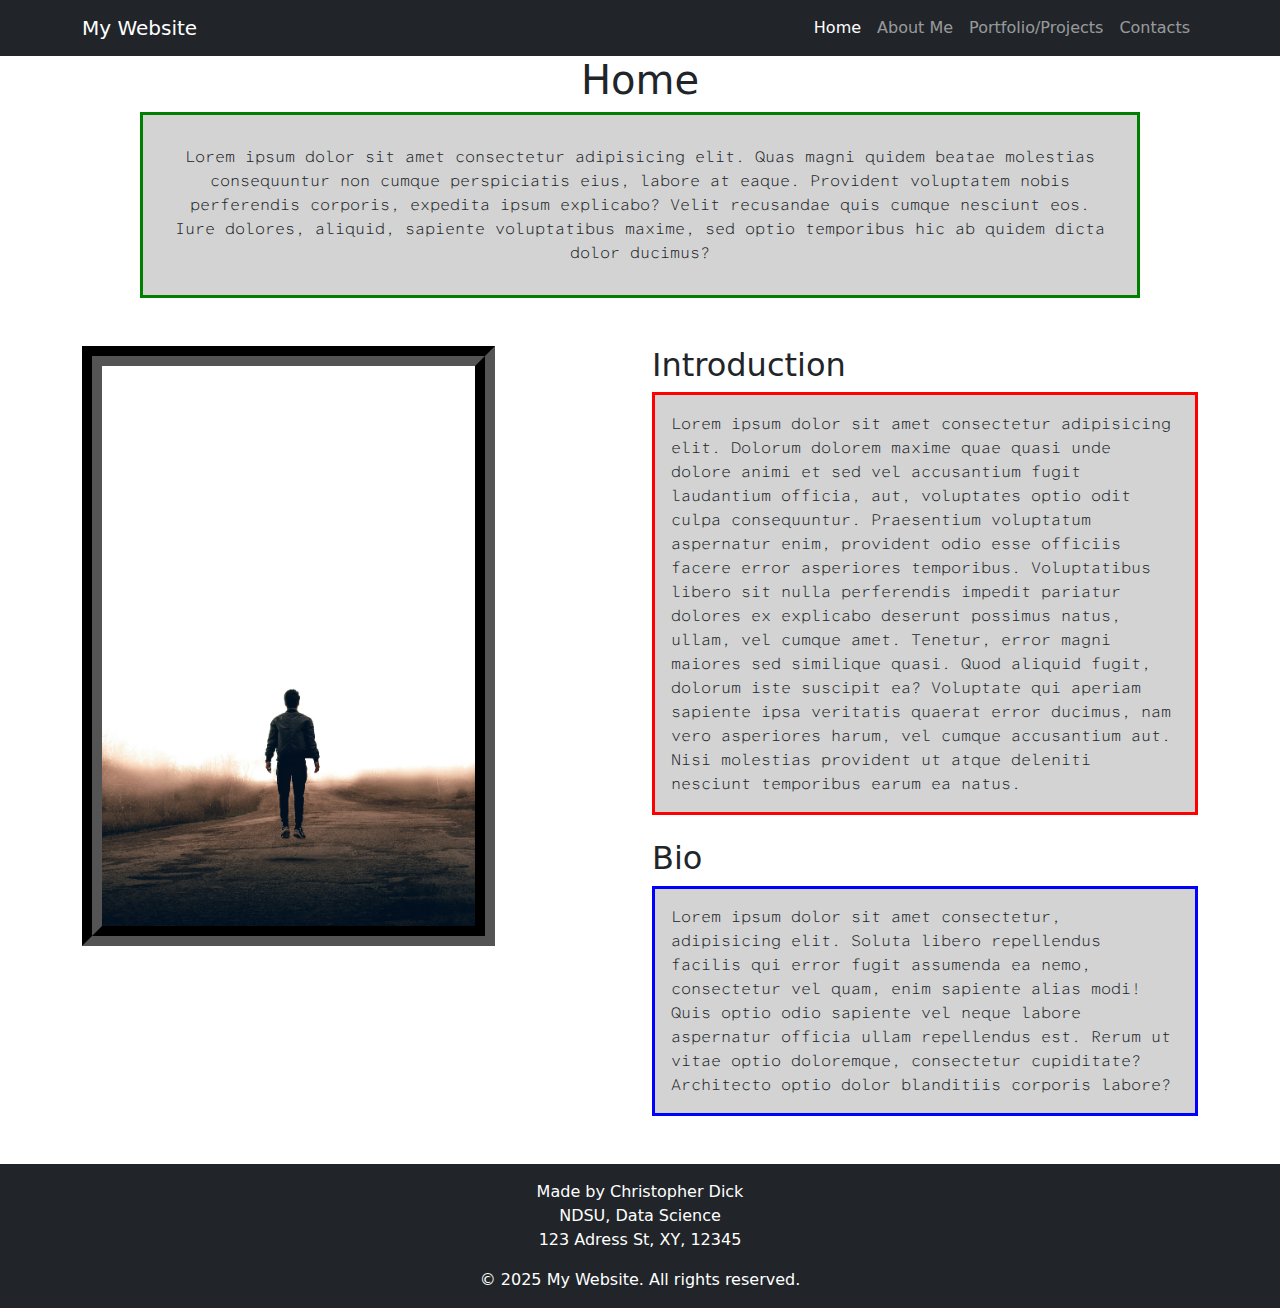
<file: index.html>
<!DOCTYPE html>
<html lang="en">

<head>
  <meta charset="UTF-8">
  <meta name="viewport" content="width=device-width, initial-scale=1.0">
  <title>Home Page</title>
  <link rel="stylesheet" href="styles.css">
  <link href="https://cdn.jsdelivr.net/npm/bootstrap@5.3.3/dist/css/bootstrap.min.css" rel="stylesheet"
    integrity="sha384-QWTKZyjpPEjISv5WaRU9OFeRpok6YctnYmDr5pNlyT2bRjXh0JMhjY6hW+ALEwIH" crossorigin="anonymous">
  <link rel="preconnect" href="https://fonts.googleapis.com">
  <link rel="preconnect" href="https://fonts.gstatic.com" crossorigin>
  <link
    href="https://fonts.googleapis.com/css2?family=Atkinson+Hyperlegible+Mono:ital,wght@0,200..800;1,200..800&family=Roboto+Mono:ital,wght@0,100..700;1,100..700&display=swap"
    rel="stylesheet">
</head>

<body>
  <script src="https://cdn.jsdelivr.net/npm/bootstrap@5.3.3/dist/js/bootstrap.bundle.min.js"
    integrity="sha384-YvpcrYf0tY3lHB60NNkmXc5s9fDVZLESaAA55NDzOxhy9GkcIdslK1eN7N6jIeHz"
    crossorigin="anonymous"></script>
    
    <!--Navbar Template-->
  <nav class="navbar navbar-expand-lg navbar-dark bg-dark">
    <div class="container">
      <a class="navbar-brand" href="#">My Website</a>
      <button class="navbar-toggler" type="button" data-bs-toggle="collapse" data-bstarget="#navbarNav">
        <span class="navbar-toggler-icon"></span>
      </button>
      <div class="collapse navbar-collapse" id="navbarNav">
        <ul class="navbar-nav ms-auto">
          <li class="nav-item">
            <a class="nav-link active" href="index.html">Home</a>
          </li>
          <li class="nav-item">
            <a class="nav-link" href="index2.html">About Me</a>
          </li>
          <li class="nav-item">
            <a class="nav-link" href="index3.html">Portfolio/Projects</a>
          </li>
          <li class="nav-item">
            <a class="nav-link" href="index4.html">Contacts</a>
          </li>
        </ul>
      </div>
    </div>
  </nav>

<!--Home Box-->
  <div class="mainBox">
    <h1>Home</h1>
    <p class="paragraph-body" style="border-color:green;">Lorem ipsum dolor sit amet consectetur adipisicing elit. Quas magni quidem beatae
      molestias consequuntur non cumque perspiciatis eius, labore at eaque. Provident voluptatem nobis perferendis
      corporis, expedita ipsum explicabo? Velit recusandae quis cumque nesciunt eos. Iure dolores, aliquid, sapiente
      voluptatibus maxime, sed optio temporibus hic ab quidem dicta dolor ducimus?</p>
  </div>

<!--Picture,Intro, and Bio Container-->
  <div class="container my-5">
    <div class="row">
      <div class="col-md-6">
        <img src="man.jpg.jpg" class="introPicture" alt="About Image" />
      </div>
      <div class="col-md-6">
        <h2>Introduction</h2>
        <p class="paragraph-body"style="border-color:red;">
          Lorem ipsum dolor sit amet consectetur adipisicing elit. Dolorum dolorem maxime quae quasi unde dolore animi
          et sed vel accusantium fugit laudantium officia, aut, voluptates optio odit culpa consequuntur. Praesentium
          voluptatum aspernatur enim, provident odio esse officiis facere error asperiores temporibus. Voluptatibus
          libero sit nulla perferendis impedit pariatur dolores ex explicabo deserunt possimus natus, ullam, vel cumque
          amet. Tenetur, error magni maiores sed similique quasi. Quod aliquid fugit, dolorum iste suscipit ea?
          Voluptate qui aperiam sapiente ipsa veritatis quaerat error ducimus, nam vero asperiores harum, vel cumque
          accusantium aut. Nisi molestias provident ut atque deleniti nesciunt temporibus earum ea natus.
        </p>
        <br>
        <h2>
          Bio
        </h2>
        <p class="paragraph-body" style="border-color: blue;">
          Lorem ipsum dolor sit amet consectetur, adipisicing elit. Soluta libero repellendus facilis qui error fugit
          assumenda ea nemo, consectetur vel quam, enim sapiente alias modi! Quis optio odio sapiente vel neque labore
          aspernatur officia ullam repellendus est. Rerum ut vitae optio doloremque, consectetur cupiditate? Architecto
          optio dolor blanditiis corporis labore?
        </p>
      </div>
    </div>
  </div>

  <!--Footer Template-->
  <footer class="bg-dark text-white text-center p-3">
    <address>
      Made by Christopher Dick<br>
      NDSU, Data Science<br>
      123 Adress St, XY, 12345
    </address>
    &copy; 2025 My Website. All rights reserved.
  </footer>
</body>

</html>
</file>
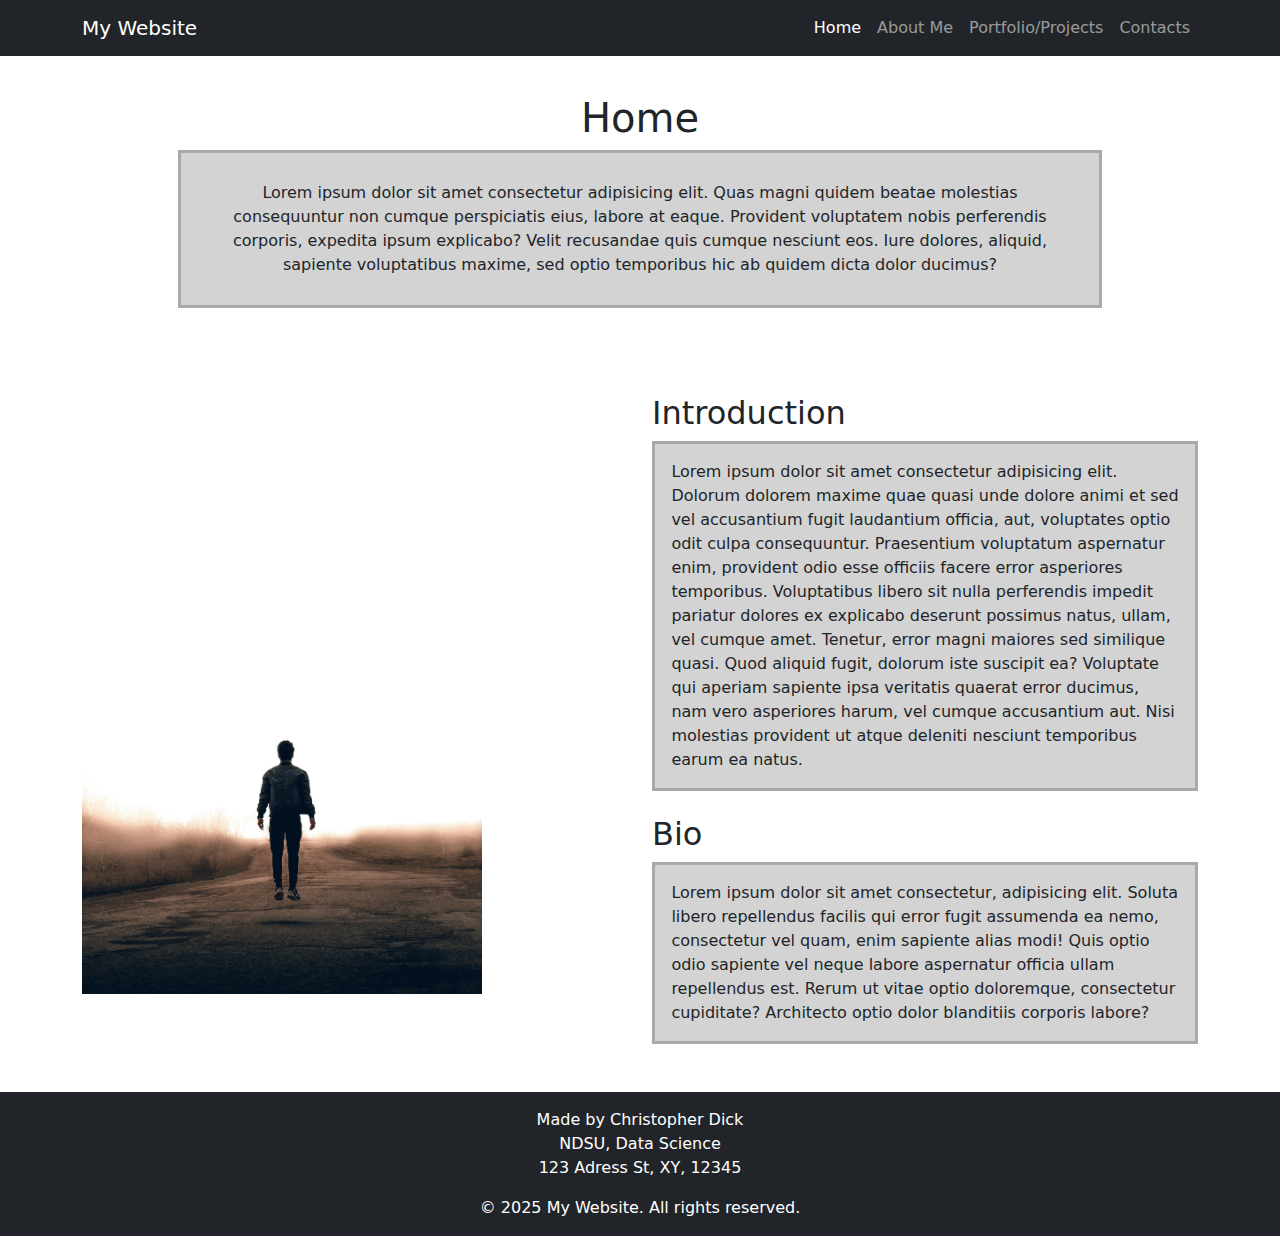
<file: .github/index.html>
<!DOCTYPE html>
<html lang="en">
<head>
    <meta charset="UTF-8">
    <meta name="viewport" content="width=device-width, initial-scale=1.0">
    <title>Home Page</title>
    <link rel="stylesheet" href="styles.css">
    <link
      href="https://cdn.jsdelivr.net/npm/bootstrap@5.3.3/dist/css/bootstrap.min.css"
      rel="stylesheet"
      integrity="sha384-QWTKZyjpPEjISv5WaRU9OFeRpok6YctnYmDr5pNlyT2bRjXh0JMhjY6hW+ALEwIH"
      crossorigin="anonymous"
    />
</head>
<body>
    <script
      src="https://cdn.jsdelivr.net/npm/bootstrap@5.3.3/dist/js/bootstrap.bundle.min.js"
      integrity="sha384-YvpcrYf0tY3lHB60NNkmXc5s9fDVZLESaAA55NDzOxhy9GkcIdslK1eN7N6jIeHz"
      crossorigin="anonymous"
    ></script>
    <nav class="navbar navbar-expand-lg navbar-dark bg-dark">
        <div class="container">
          <a class="navbar-brand" href="#">My Website</a>
          <button
            class="navbar-toggler"
            type="button"
            data-bs-toggle="collapse"
            data-bstarget="#navbarNav"
          >
            <span class="navbar-toggler-icon"></span>
          </button>
          <div class="collapse navbar-collapse" id="navbarNav">
            <ul class="navbar-nav ms-auto">
              <li class="nav-item">
                <a class="nav-link active" href="index.html">Home</a>
            </li>
            <li class="nav-item">
                <a class="nav-link" href="intdex2.html">About Me</a>
            </li>
            <li class="nav-item">
                <a class="nav-link" href="index3.html">Portfolio/Projects</a>
            </li>
            <li class="nav-item">
                <a class="nav-link" href="index4.html">Contacts</a>
            </li>
            </ul>
          </div>
        </div>
      </nav>

      <div class="introBox">
        <h1>Home</h1>
        <p class="introParagraph">Lorem ipsum dolor sit amet consectetur adipisicing elit. Quas magni quidem beatae molestias consequuntur non cumque perspiciatis eius, labore at eaque. Provident voluptatem nobis perferendis corporis, expedita ipsum explicabo? Velit recusandae quis cumque nesciunt eos. Iure dolores, aliquid, sapiente voluptatibus maxime, sed optio temporibus hic ab quidem dicta dolor ducimus?</p>
      </div>

      <div class="container my-5">
        <div class="row">
          <div class="col-md-6">
            <img src="man.jpg.jpg" class="introPicture" alt="About Image" />
          </div>
          <div class="col-md-6">
            <h2>Introduction</h2>
            <p class = "introParagraph">
              Lorem ipsum dolor sit amet consectetur adipisicing elit. Dolorum dolorem maxime quae quasi unde dolore animi et sed vel accusantium fugit laudantium officia, aut, voluptates optio odit culpa consequuntur. Praesentium voluptatum aspernatur enim, provident odio esse officiis facere error asperiores temporibus. Voluptatibus libero sit nulla perferendis impedit pariatur dolores ex explicabo deserunt possimus natus, ullam, vel cumque amet. Tenetur, error magni maiores sed similique quasi. Quod aliquid fugit, dolorum iste suscipit ea? Voluptate qui aperiam sapiente ipsa veritatis quaerat error ducimus, nam vero asperiores harum, vel cumque accusantium aut. Nisi molestias provident ut atque deleniti nesciunt temporibus earum ea natus.
            </p>
            <br>
            <h2>
                Bio
            </h2>
            <p class="introParagraph">
                Lorem ipsum dolor sit amet consectetur, adipisicing elit. Soluta libero repellendus facilis qui error fugit assumenda ea nemo, consectetur vel quam, enim sapiente alias modi! Quis optio odio sapiente vel neque labore aspernatur officia ullam repellendus est. Rerum ut vitae optio doloremque, consectetur cupiditate? Architecto optio dolor blanditiis corporis labore?
            </p>
          </div>
        </div>
      </div>
      
      <footer class="bg-dark text-white text-center p-3">
        <address>
            Made by Christopher Dick<br>
            NDSU, Data Science<br>
            123 Adress St, XY, 12345
        </address>
        &copy; 2025 My Website. All rights reserved.
      </footer>
</body>
</html>
</file>
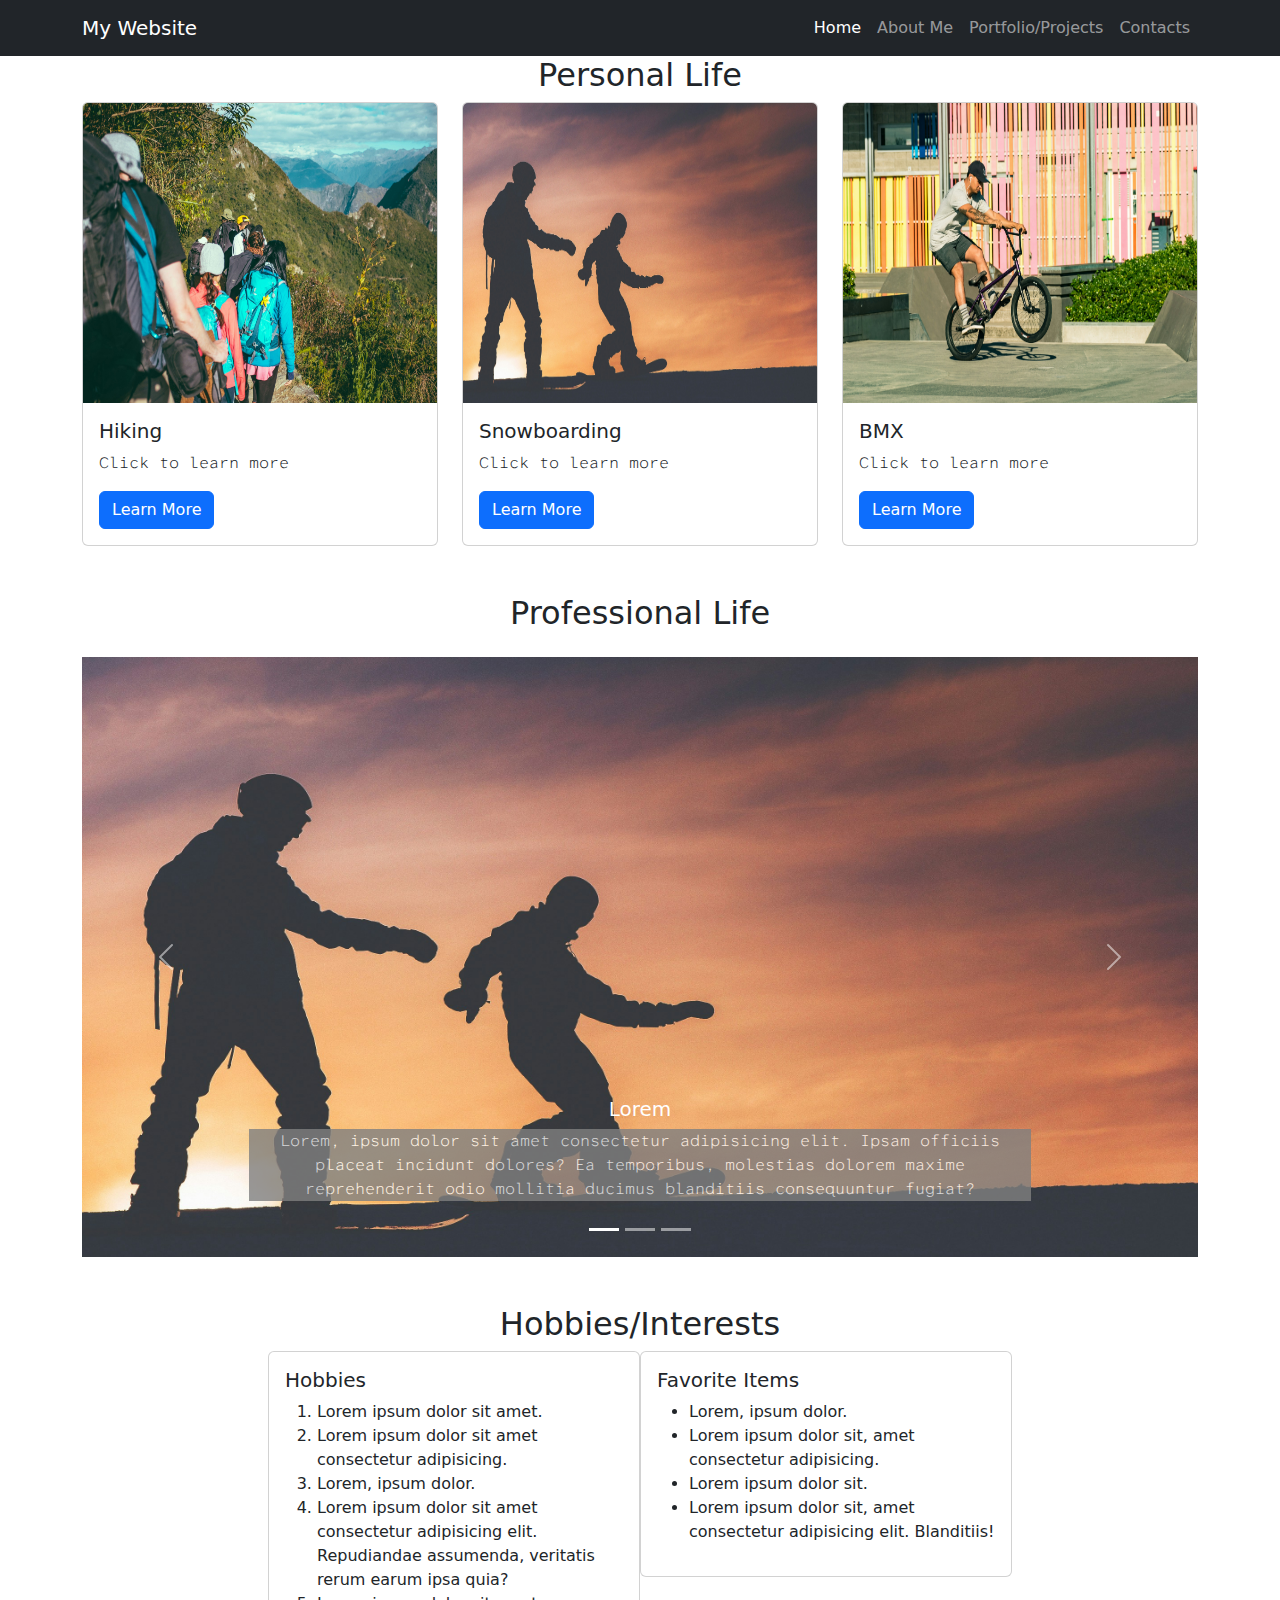
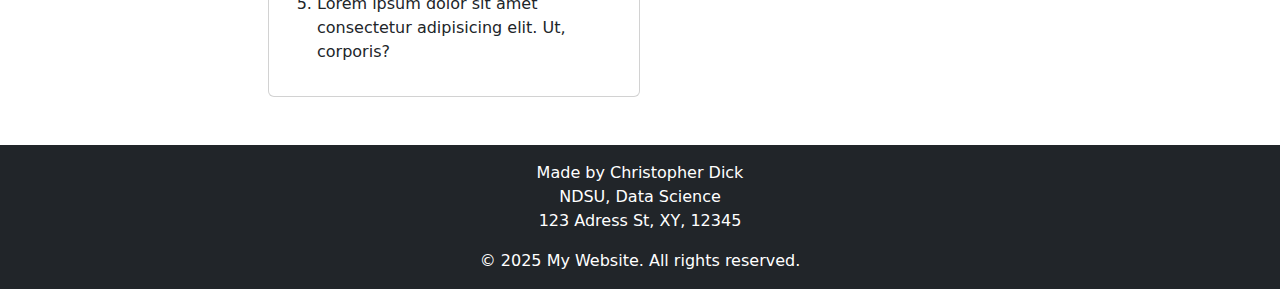
<file: index2.html>
<!DOCTYPE html>
<html lang="en">

<head>
  <meta charset="UTF-8">
  <meta name="viewport" content="width=device-width, initial-scale=1.0">
  <title>Home Page</title>
  <link rel="stylesheet" href="styles.css">
  <link href="https://cdn.jsdelivr.net/npm/bootstrap@5.3.3/dist/css/bootstrap.min.css" rel="stylesheet"
    integrity="sha384-QWTKZyjpPEjISv5WaRU9OFeRpok6YctnYmDr5pNlyT2bRjXh0JMhjY6hW+ALEwIH" crossorigin="anonymous">
  <link rel="preconnect" href="https://fonts.googleapis.com">
  <link rel="preconnect" href="https://fonts.gstatic.com" crossorigin>
  <link
    href="https://fonts.googleapis.com/css2?family=Atkinson+Hyperlegible+Mono:ital,wght@0,200..800;1,200..800&family=Roboto+Mono:ital,wght@0,100..700;1,100..700&display=swap"
    rel="stylesheet">
</head>

<body>
  <script src="https://cdn.jsdelivr.net/npm/bootstrap@5.3.3/dist/js/bootstrap.bundle.min.js"
    integrity="sha384-YvpcrYf0tY3lHB60NNkmXc5s9fDVZLESaAA55NDzOxhy9GkcIdslK1eN7N6jIeHz"
    crossorigin="anonymous"></script>

  <!--Nav Bar Template-->
  <nav class="navbar navbar-expand-lg navbar-dark bg-dark">
    <div class="container">
      <a class="navbar-brand" href="#">My Website</a>
      <button class="navbar-toggler" type="button" data-bs-toggle="collapse" data-bstarget="#navbarNav">
        <span class="navbar-toggler-icon"></span>
      </button>
      <div class="collapse navbar-collapse" id="navbarNav">
        <ul class="navbar-nav ms-auto">
          <li class="nav-item">
            <a class="nav-link active" href="index.html">Home</a>
          </li>
          <li class="nav-item">
            <a class="nav-link" href="index2.html">About Me</a>
          </li>
          <li class="nav-item">
            <a class="nav-link" href="index3.html">Portfolio/Projects</a>
          </li>
          <li class="nav-item">
            <a class="nav-link" href="index4.html">Contacts</a>
          </li>
        </ul>
      </div>
    </div>
  </nav>

  <!--Personal Life-->
  <div class="container">
    <h2 class="text-center">Personal Life</h2>

    <!--Hiking Card-->
    <div class="row">
      <div class="col-md-4">
        <div class="card">
          <img src="aboutme1.jpg" class="card-img-top" alt="Service" width="auto" height="300" />
          <div class="card-body">
            <h5 class="card-title">Hiking</h5>
            <p class="card-text">Click to learn more</p>
            <a href="https://en.wikipedia.org/wiki/Hiking" target="_blank" class="btn btn-primary">Learn More</a>
          </div>
        </div>
      </div>
      
      <!--Snowboarding Card-->
      <div class="col-md-4">
        <div class="card">
          <img src="aboutme3.jpg" class="card-img-top" alt="Service" width="auto" height="300" />
          <div class="card-body">
            <h5 class="card-title">Snowboarding</h5>
            <p class="card-text">Click to learn more</p>
            <a href="https://en.wikipedia.org/wiki/Snowboarding" target="_blank" class="btn btn-primary">Learn More</a>
          </div>
        </div>
      </div>

      <!--BMX Card-->
      <div class="col-md-4">
        <div class="card">
          <img src="aboutme2.jpg" class="card-img-top" alt="Service" width="auto" height="300" />
          <div class="card-body">
            <h5 class="card-title">BMX</h5>
            <p class="card-text">Click to learn more</p>
            <a href="https://en.wikipedia.org/wiki/BMX" target="_blank" class="btn btn-primary">Learn More</a>
          </div>
        </div>
      </div>
    </div>
  </div>
  <br>

  <!--Professional Life-->
  <div class="container mt-4">
    <h2 class="text-center mb-4">Professional Life</h2>
    <div id="imageCarousel" class="carousel slide" data-bs-ride="carousel">
      
      <!--Bottom Indicators-->
      <div class="carousel-indicators">
        <button type="button" data-bs-target="#imageCarousel" data-bs-slide-to="0" class="active" aria-current="true"
          aria-label="Slide 1"></button>
        <button type="button" data-bs-target="#imageCarousel" data-bs-slide-to="1" aria-label="Slide 2"></button>
        <button type="button" data-bs-target="#imageCarousel" data-bs-slide-to="2" aria-label="Slide 3"></button>
      </div>

      <!--Carousel Images-->
      <div class="carousel-inner">
        <div class="carousel-item active">
          <img src="aboutme3.jpg" class="d-block w-100" alt="Image 1" height="600" width="auto">
          <div class="carousel-caption d-none d-md-block">
            <h5 >Lorem</h5>
            <p style="background-color: gray;opacity: 80%;">Lorem, ipsum dolor sit amet consectetur adipisicing elit. Ipsam officiis placeat incidunt dolores? Ea
              temporibus, molestias dolorem maxime reprehenderit odio mollitia ducimus blanditiis consequuntur fugiat?
            </p>
          </div>
        </div>
        <div class="carousel-item">
          <img src="aboutme2.jpg" class="d-block w-100" alt="Image 2" height="600" width="auto">
          <div class="carousel-caption d-none d-md-block">
            <h5>Ipsum</h5>
            <p style="background-color: gray;opacity: 80%;">Lorem ipsum dolor sit amet consectetur adipisicing elit. Fuga, nulla distinctio? Rerum quo, corporis
              commodi deserunt incidunt iusto, minima possimus ut at repellendus, similique nostrum?</p>
          </div>
        </div>
        <div class="carousel-item">
          <img src="aboutme1.jpg" class="d-block w-100" alt="Image 3" height="600" width="auto">
          <div class="carousel-caption d-none d-md-block">
            <h5>Dolor</h5>
            <p style="background-color: gray;opacity: 80%;">Lorem ipsum dolor sit amet consectetur adipisicing elit. Voluptas repellendus cupiditate ipsam? Fuga aut
              laudantium, dolores necessitatibus modi nam repellat, sapiente, quae voluptate cumque eaque.</p>
          </div>
        </div>
      </div>

      <!--Controls-->
      <button class="carousel-control-prev" type="button" data-bs-target="#imageCarousel" data-bs-slide="prev">
        <span class="carousel-control-prev-icon" aria-hidden="true"></span>
        <span class="visually-hidden">Previous</span>
      </button>
      <button class="carousel-control-next" type="button" data-bs-target="#imageCarousel" data-bs-slide="next">
        <span class="carousel-control-next-icon" aria-hidden="true"></span>
        <span class="visually-hidden">Next</span>
      </button>
    </div>
  </div>

  <!--Hobbies and Interested Container-->
  <div class="container my-5">
    <h2 class="text-center">Hobbies/Interests</h2>
    <div class="d-flex justify-content-center">
      <div class="col-md-4">
        <div class="card">

          <div class="card-body">
            <h5 class="card-title">Hobbies</h5>
            <ol>
              <li>Lorem ipsum dolor sit amet.</li>
              <li>Lorem ipsum dolor sit amet consectetur adipisicing.</li>
              <li>Lorem, ipsum dolor.</li>
              <li>Lorem ipsum dolor sit amet consectetur adipisicing elit. Repudiandae assumenda, veritatis rerum earum
                ipsa quia?</li>
              <li>Lorem ipsum dolor sit amet consectetur adipisicing elit. Ut, corporis?</li>
            </ol>
          </div>
        </div>
      </div>
      <div class="col-md-4">
        <div class="card">

          <div class="card-body">
            <h5 class="card-title">Favorite Items</h5>
            <ul>
              <li>Lorem, ipsum dolor.</li>
              <li>Lorem ipsum dolor sit, amet consectetur adipisicing.</li>
              <li>Lorem ipsum dolor sit.</li>
              <li>Lorem ipsum dolor sit, amet consectetur adipisicing elit. Blanditiis!</li>
            </ul>
          </div>
        </div>
      </div>
    </div>
  </div>

  <!--Footer Template-->
  </div>
  <footer class="bg-dark text-white text-center p-3">
    <address>
      Made by Christopher Dick<br>
      NDSU, Data Science<br>
      123 Adress St, XY, 12345
    </address>
    &copy; 2025 My Website. All rights reserved.
  </footer>
</body>

</html>
</file>
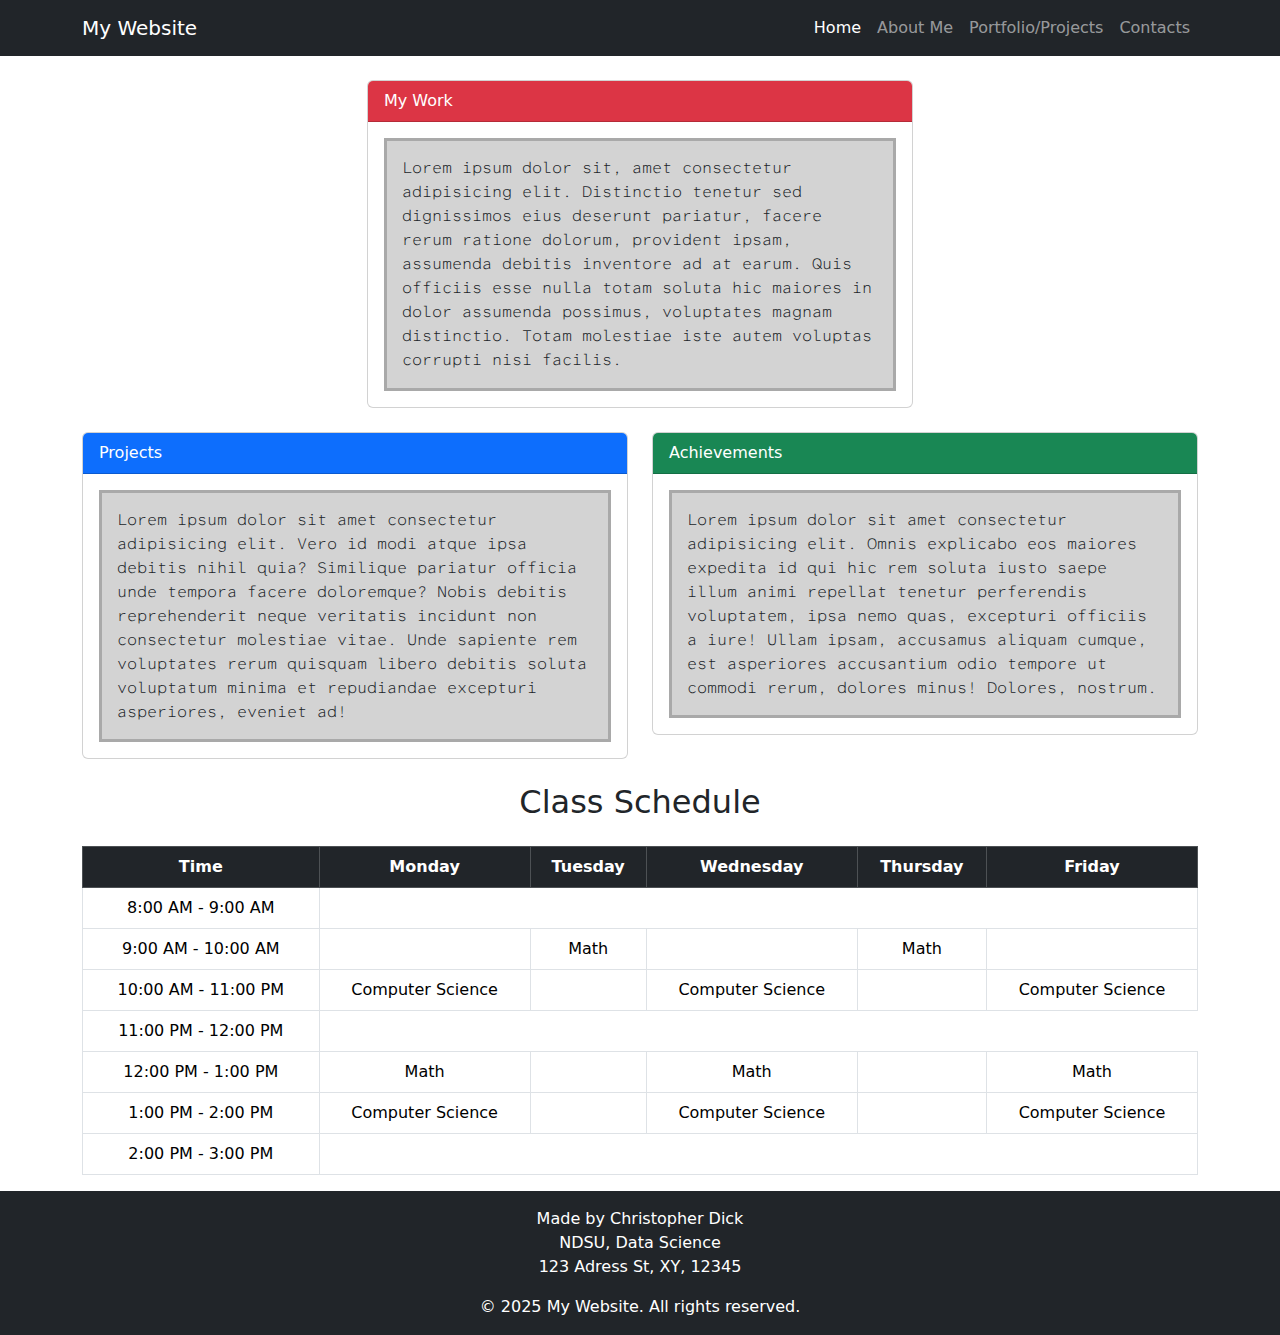
<file: index3.html>
<!DOCTYPE html>
<html lang="en">

<head>
  <meta charset="UTF-8">
  <meta name="viewport" content="width=device-width, initial-scale=1.0">
  <title>Home Page</title>
  <link rel="stylesheet" href="styles.css">
  <link href="https://cdn.jsdelivr.net/npm/bootstrap@5.3.3/dist/css/bootstrap.min.css" rel="stylesheet"
    integrity="sha384-QWTKZyjpPEjISv5WaRU9OFeRpok6YctnYmDr5pNlyT2bRjXh0JMhjY6hW+ALEwIH" crossorigin="anonymous">
  <link rel="preconnect" href="https://fonts.googleapis.com">
  <link rel="preconnect" href="https://fonts.gstatic.com" crossorigin>
  <link
    href="https://fonts.googleapis.com/css2?family=Atkinson+Hyperlegible+Mono:ital,wght@0,200..800;1,200..800&family=Roboto+Mono:ital,wght@0,100..700;1,100..700&display=swap"
    rel="stylesheet">
</head>

<body>
  <script src="https://cdn.jsdelivr.net/npm/bootstrap@5.3.3/dist/js/bootstrap.bundle.min.js"
    integrity="sha384-YvpcrYf0tY3lHB60NNkmXc5s9fDVZLESaAA55NDzOxhy9GkcIdslK1eN7N6jIeHz"
    crossorigin="anonymous"></script>
  <!--Navbar Template-->
  <nav class="navbar navbar-expand-lg navbar-dark bg-dark">
    <div class="container">
      <a class="navbar-brand" href="#">My Website</a>
      <button class="navbar-toggler" type="button" data-bs-toggle="collapse" data-bstarget="#navbarNav">
        <span class="navbar-toggler-icon"></span>
      </button>
      <div class="collapse navbar-collapse" id="navbarNav">
        <ul class="navbar-nav ms-auto">
          <li class="nav-item">
            <a class="nav-link active" href="index.html">Home</a>
          </li>
          <li class="nav-item">
            <a class="nav-link" href="index2.html">About Me</a>
          </li>
          <li class="nav-item">
            <a class="nav-link" href="index3.html">Portfolio/Projects</a>
          </li>
          <li class="nav-item">
            <a class="nav-link" href="index4.html">Contacts</a>
          </li>
        </ul>
      </div>
    </div>
  </nav>
  
  <!--My Work-->
  </div>
  <div class="container mt-4">
    <div class="row justify-content-center">
      <div class="col-md-6">
        <div class="card">
          <div class="card-header bg-danger text-white">
            My Work
          </div>
          <div class="card-body">
            <p class="paragraph-body">Lorem ipsum dolor sit, amet consectetur adipisicing elit. Distinctio tenetur sed
              dignissimos eius deserunt
              pariatur, facere rerum ratione dolorum, provident ipsam, assumenda debitis inventore ad at earum. Quis
              officiis
              esse nulla totam soluta hic maiores in dolor assumenda possimus, voluptates magnam distinctio. Totam
              molestiae
              iste autem voluptas corrupti nisi facilis.</p>
          </div>
        </div>
      </div>
    </div>
  </div>

  <!--Projects-->
  <div class="container mt-4">
    <div class="row">
      <div class="col-md-6">
        <div class="card">
          <div class="card-header bg-primary text-white">
            Projects
          </div>
          <div class="card-body">
            <p class="paragraph-body">Lorem ipsum dolor sit amet consectetur adipisicing elit. Vero id modi atque ipsa
              debitis nihil quia? Similique pariatur officia unde tempora facere doloremque? Nobis debitis reprehenderit
              neque veritatis incidunt non consectetur molestiae vitae. Unde sapiente rem voluptates rerum quisquam
              libero debitis soluta voluptatum minima et repudiandae excepturi asperiores, eveniet ad!</p>
          </div>
        </div>
      </div>

      <!--Achievements-->
      <div class="col-md-6">
        <div class="card">
          <div class="card-header bg-success text-white">
            Achievements
          </div>
          <div class="card-body">
            <p class="paragraph-body">Lorem ipsum dolor sit amet consectetur adipisicing elit. Omnis explicabo eos
              maiores expedita id qui hic rem soluta iusto saepe illum animi repellat tenetur perferendis voluptatem,
              ipsa nemo quas, excepturi officiis a iure! Ullam ipsam, accusamus aliquam cumque, est asperiores
              accusantium odio tempore ut commodi rerum, dolores minus! Dolores, nostrum.</p>
          </div>
        </div>
      </div>
    </div>
  </div>

  <!--Schedule-->
  <div class="container mt-4">
    <h2 class="text-center mb-4">Class Schedule</h2>
    <div class="table-responsive">
      <table class="table table-bordered text-center">
        <thead class="table-dark">
          <tr>
            <th>Time</th>
            <th>Monday</th>
            <th>Tuesday</th>
            <th>Wednesday</th>
            <th>Thursday</th>
            <th>Friday</th>
          </tr>
        </thead>
        <tbody>
          <tr>
            <td>8:00 AM - 9:00 AM</td>
            <td colspan="5"></td>
          </tr>
          <tr>
            <td>9:00 AM - 10:00 AM</td>
            <td rowspan="1"></td>
            <td rowspan="1">Math</td>
            <td rowspan="1"></td>
            <td rowspan="1">Math</td>
            <td rowspan="1"></td>
          </tr>
          <tr>
            <td>10:00 AM - 11:00 PM</td>
            <td rowspan="1">Computer Science</td>
            <td rowspan="1"></td>
            <td rowspan="1">Computer Science</td>
            <td rowspan="1"></td>
            <td rowspan="1">Computer Science</td>
          </tr>
          <tr>
            <td>11:00 PM - 12:00 PM</td>
          </tr>
          <tr>
            <td>12:00 PM - 1:00 PM</td>
            <td rowspan="1">Math</td>
            <td rowspan="1"></td>
            <td rowspan="1">Math</td>
            <td rowspan="1"></td>
            <td rowspan="1">Math</td>
          </tr>
          <tr>
            <td>1:00 PM - 2:00 PM</td>
            <td rowspan="1">Computer Science</td>
            <td rowspan="1"></td>
            <td rowspan="1">Computer Science</td>
            <td rowspan="1"></td>
            <td rowspan="1">Computer Science</td>
          </tr>
          <tr>
            <td>2:00 PM - 3:00 PM</td>
            <td colspan="5"></td>
          </tr>
        </tbody>
      </table>
    </div>
  </div>

  <!--Footer Template-->
  <footer class="bg-dark text-white text-center p-3">
    <address>
      Made by Christopher Dick<br>
      NDSU, Data Science<br>
      123 Adress St, XY, 12345
    </address>
    &copy; 2025 My Website. All rights reserved.
  </footer>
</body>

</html>
</file>
<file: styles.css>
.paragraph-body{
    background-color: lightgray;
    border: 3px solid darkgray;
    padding: 10px;
    padding: 3%;
    margin: 0%;
}
.mainBox{
    text-align: center;
    width: 1000px;
    border:10px darkblue;
    padding: 0%;
    margin: auto;

}
.introPicture{
    width: auto;
    height: 600px;
    float: left;
    padding: 0%;
    margin: 0%;
    border: 20px;
    border-color: black;
    border-style: groove;
}
address{
    text-align: center;
}
p{
    font-family: "Atkinson Hyperlegible Mono", serif;
    font-optical-sizing: auto;
    font-weight: 200;
    font-style: normal;
  }
</file>
<file: .github/styles.css>
.introParagraph{
    background-color: lightgray;
    border: 3px solid darkgray;
    padding: 10px;
    padding: 3%;
    margin: 0%;
}
.introBox{
    text-align: center;
    width: 1000px;
    border:10px darkblue;
    padding: 3%;
    margin: auto;
}
.introPicture{
    width: auto;
    height: 600px;
    float: left;
    padding: 0%;
    margin: 0%;
}
address{
    text-align: center;
}
</file>
